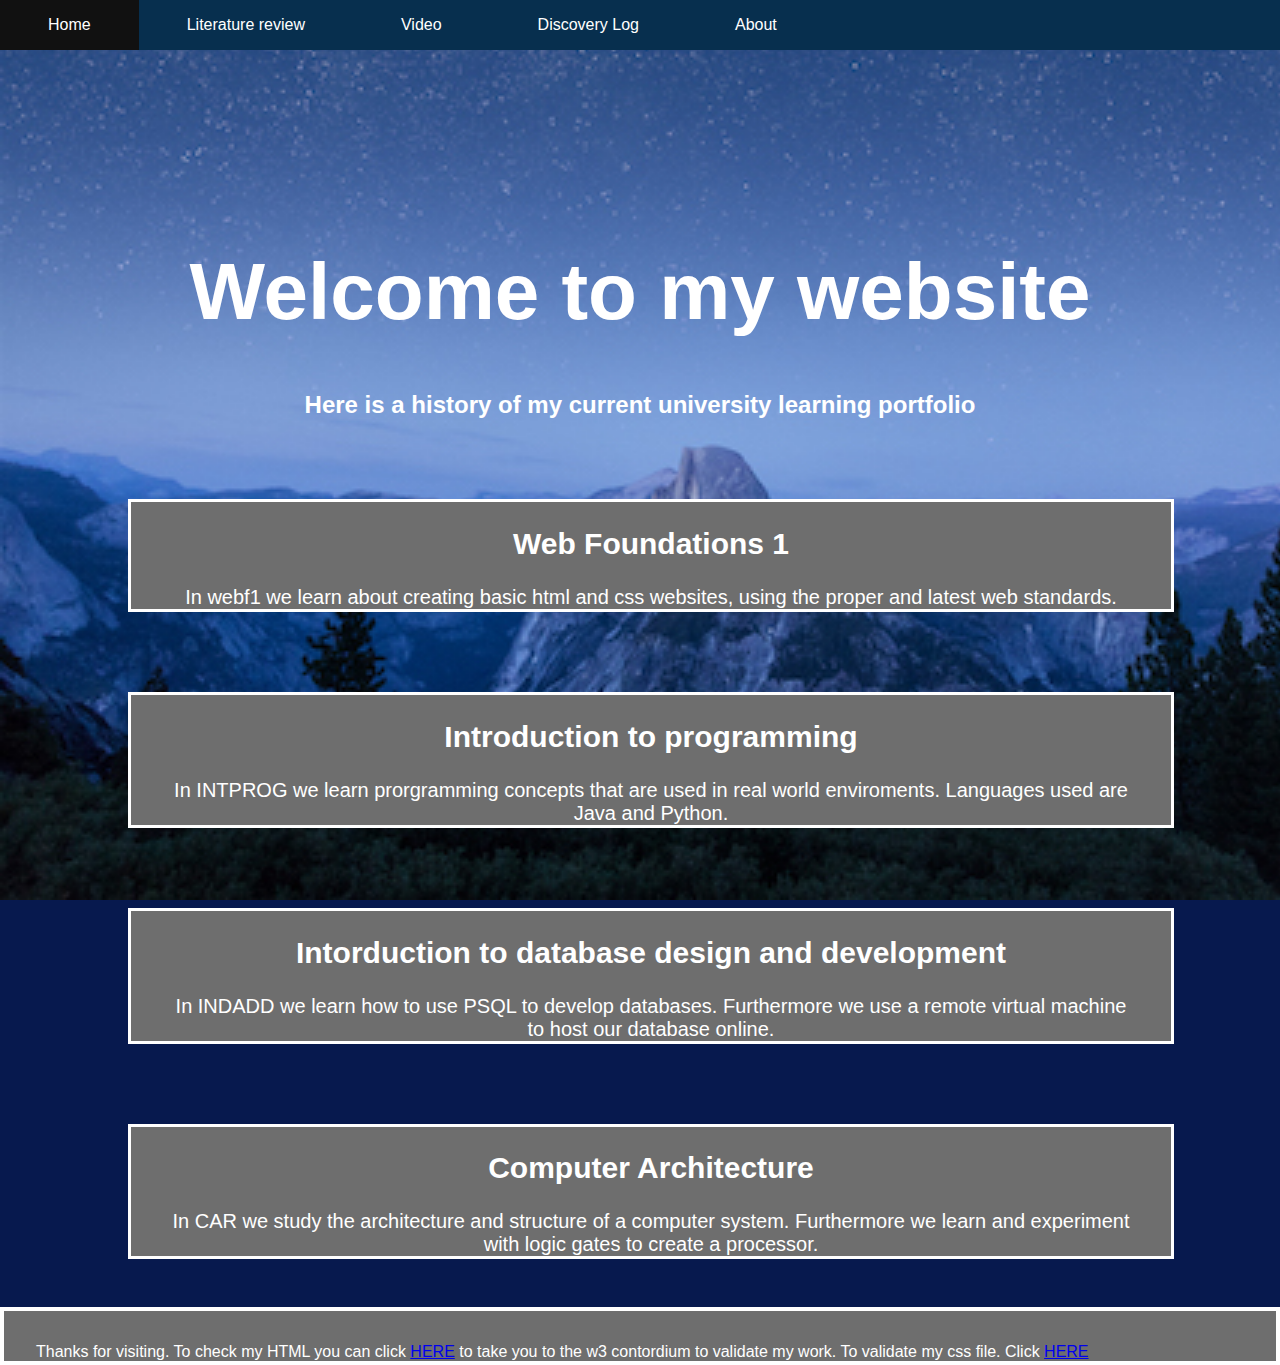
<file: index.html>
<!DOCTYPE html>
<html>
<head>
  <meta name="viewport" content="width=device-width, initial-scale=0.75">
  <meta charset="UTF-8">
  <link rel="stylesheet" href="style.css">
  <title> Home - WebF1</title>
</head>

<body>
  <div class="bg-image"></div>


  <ul class = "nav">
    <li class = "nav"><a href="index.html">Home</a></li>
    <li class = "nav"><a href="literaturereview.html">Literature review</a></li>
    <li class = "nav"><a href="video.html">Video</a></li>
    <li class = "nav"><a href="progress.html">Discovery Log</a></li>
    <li class = "nav"><a href="about.html">About</a></li>
  </ul>
<h1> Welcome to my website </h1>
  <h2> Here is a history of my current university learning portfolio</h2>
  <section class = "box">
    <h2> Web Foundations 1</h2>
    In webf1 we learn about creating basic html and css websites, using the proper and latest web standards.
  </section>

  <section class = "box">
    <h2> Introduction to programming</h2>
    In INTPROG we learn prorgramming concepts that are used in real world enviroments. Languages used are Java and Python.
  </section>

  <section class = "box">
    <h2> Intorduction to database design and development</h2>
    In INDADD we learn how to use PSQL to develop databases. Furthermore we use a remote virtual machine to host our database online.
  </section>

  <section class = "box">
    <h2> Computer Architecture</h2>
    In CAR we study the architecture and structure of a computer system. Furthermore we learn and experiment with logic gates to create a processor.
  </section>
  <footer>
    Thanks for visiting. To check my HTML you can click <a href = "https://validator.w3.org/check?uri=referer"> HERE</a> to take you to the w3 contordium to validate my work. To validate my css file. Click <a href = "https://jigsaw.w3.org/css-validator/check/referer"> HERE</a>
  </footer>
</body>

</html>
</file>
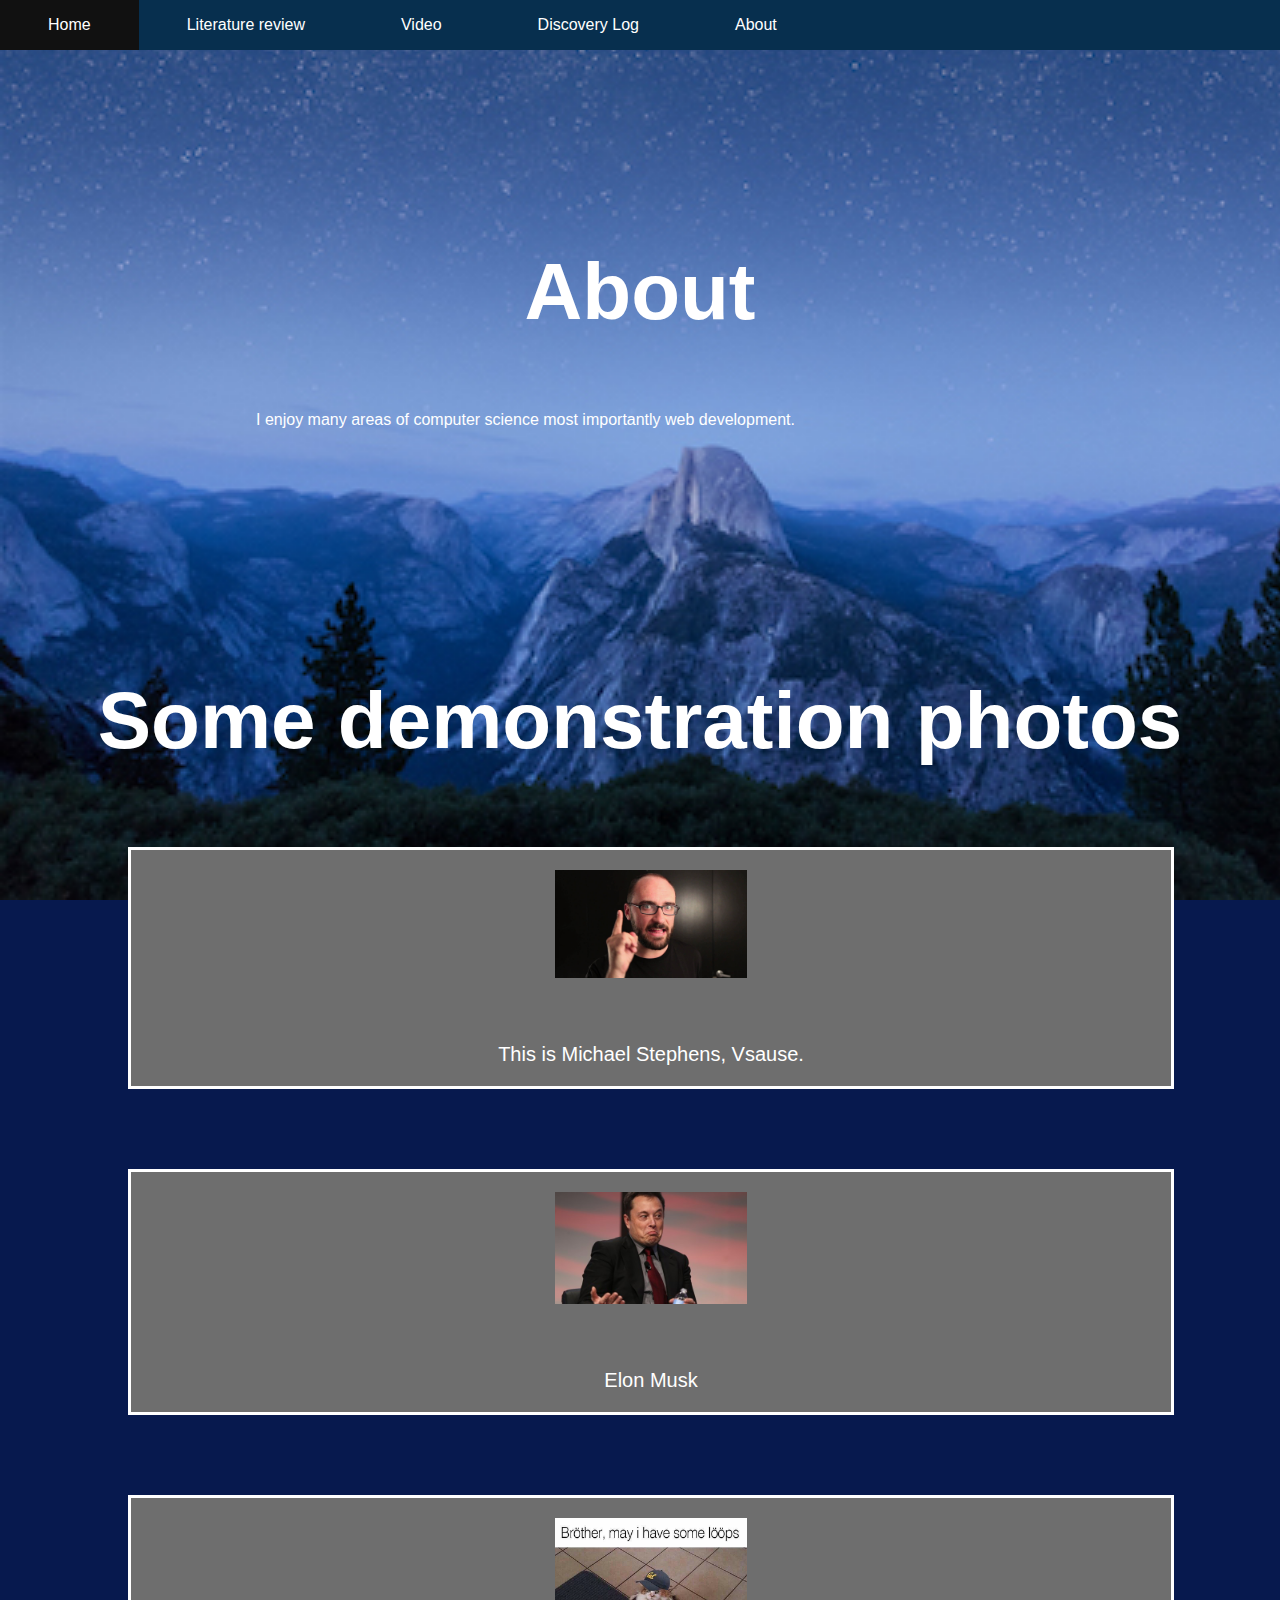
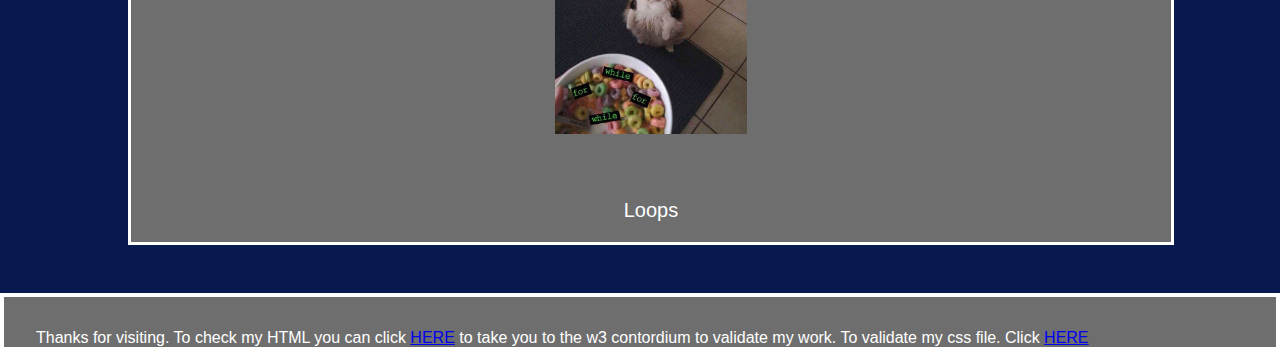
<file: about.html>
<!DOCTYPE html>
<html>
<head>
  <meta name="viewport" content="width=device-width, initial-scale=1.0">
  <meta charset="UTF-8">
  <link rel="stylesheet" href="style.css">
  <title>About - WebF1</title>
</head>
<body>
  <ul class = "nav">
    <li class = "nav"><a class="Home" href="index.html">Home</a></li>
    <li class = "nav"><a href="literaturereview.html">Literature review</a></li>
    <li class = "nav"><a href="video.html">Video</a></li>
    <li class = "nav"><a href="progress.html">Discovery Log</a></li>
    <li class = "nav"><a href="about.html">About</a></li>
  </ul>
  <h1>About</h1>
  <p>  I enjoy many areas of computer science most importantly web development.

<h1> Some demonstration photos </h1>

    <section class = 'box'>
      <a href="https://www.youtube.com/watch?v=oBBvUHubaYU&feature=share"> <img src="vsause.png" alt="Vsause's Michael Stevens" aria-describedby="Vsauseinfo"> </a>
      <p>This is Michael Stephens, Vsause.
      <p id = "Vsauseinfo" hidden>
        This is a picture of Vsause. He is holding up his index finger.
      </p>
    </section>

    <section class = 'box'>
      <img src="elonM.png" alt="Elon Musk" aria-describedby="Eloninfo">
      <p>Elon Musk</p>
      <p id = "Eloninfo" hidden>
        This is a picture of Elon Musk. He has his Jeff who face on.
      </p>
    </section>

    <section class = 'box'>
      <img src="loops.png" alt="meme" aria-describedby="Loopinfo">
      <p>Loops</p>
      <p id = "Loopinfo" hidden>
        Cat looking at a bowl of fruit loops. Meme caption reads "brother, may i have some loops."
      </p>
    </section>

    <footer>
      Thanks for visiting. To check my HTML you can click <a href = "https://validator.w3.org/check?uri=referer"> HERE</a> to take you to the w3 contordium to validate my work. To validate my css file. Click <a href = "https://jigsaw.w3.org/css-validator/check/referer"> HERE</a>
    </footer>
  </html>
</file>
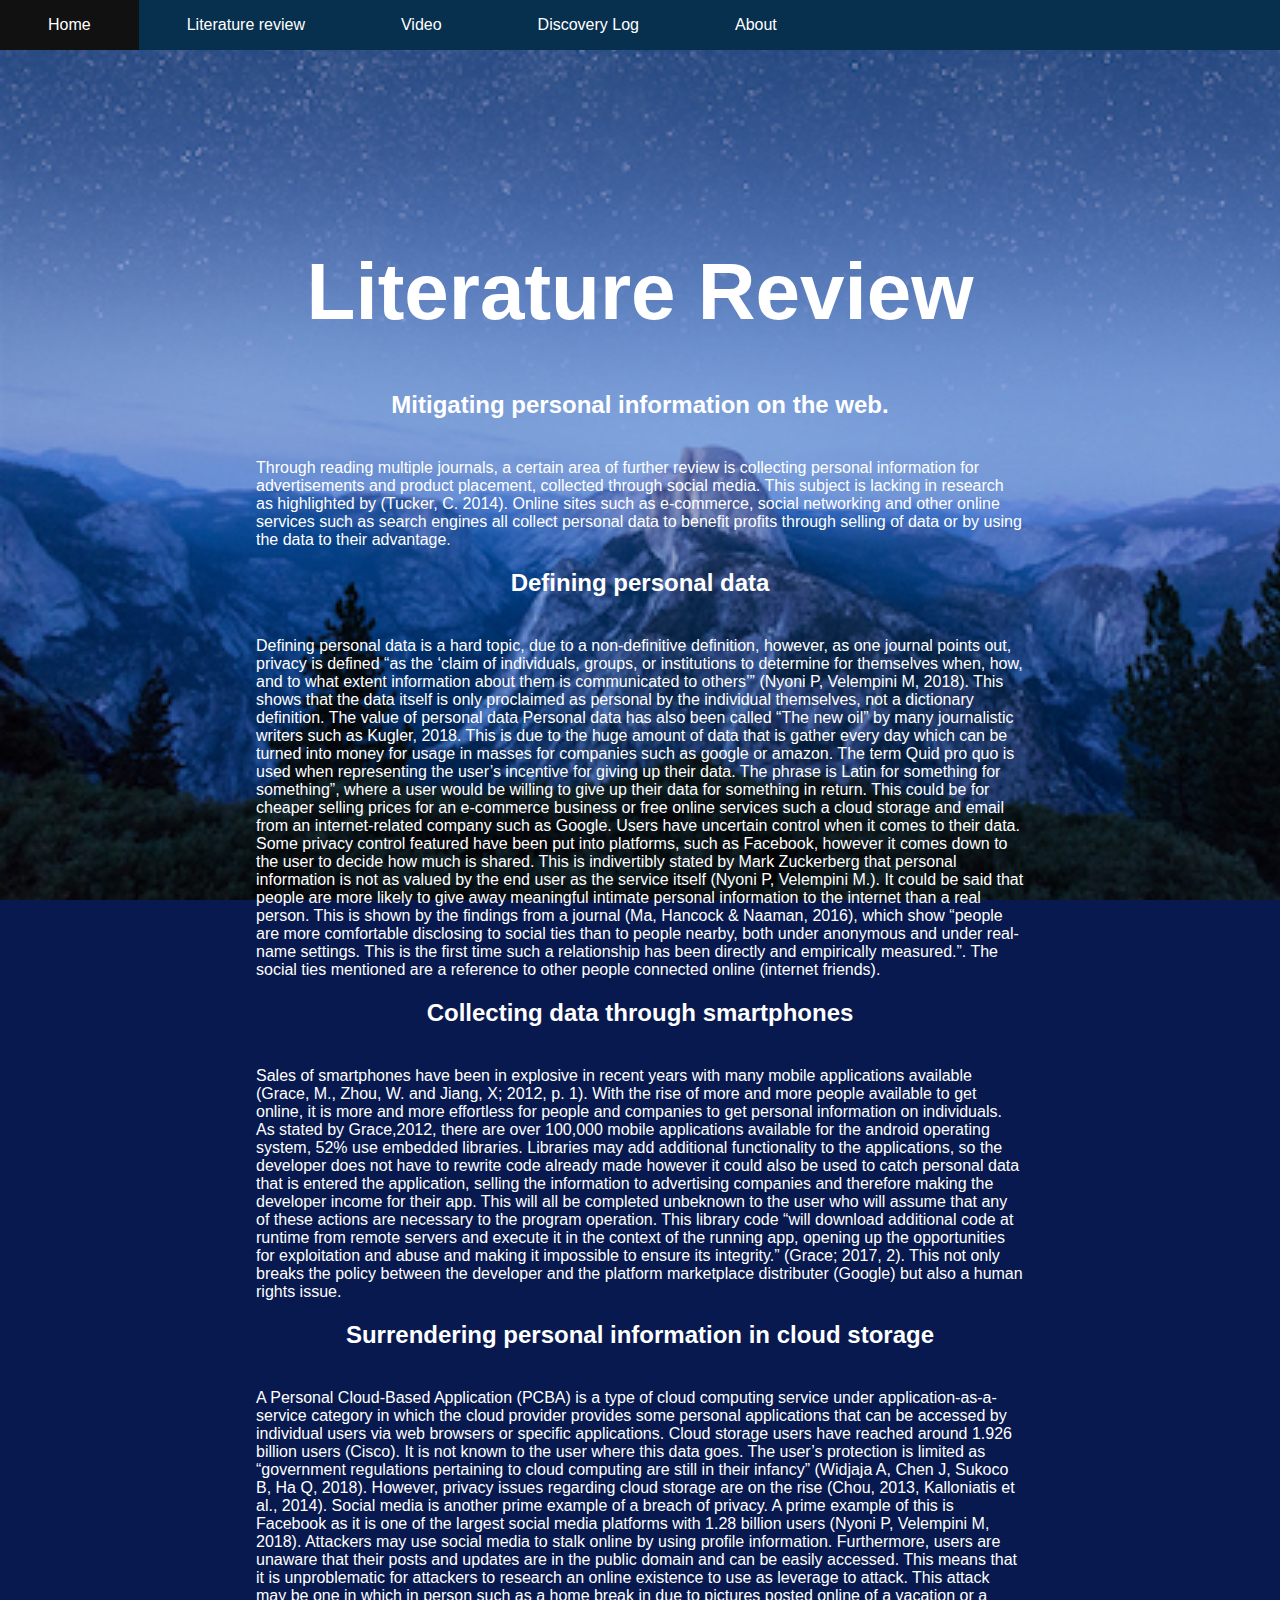
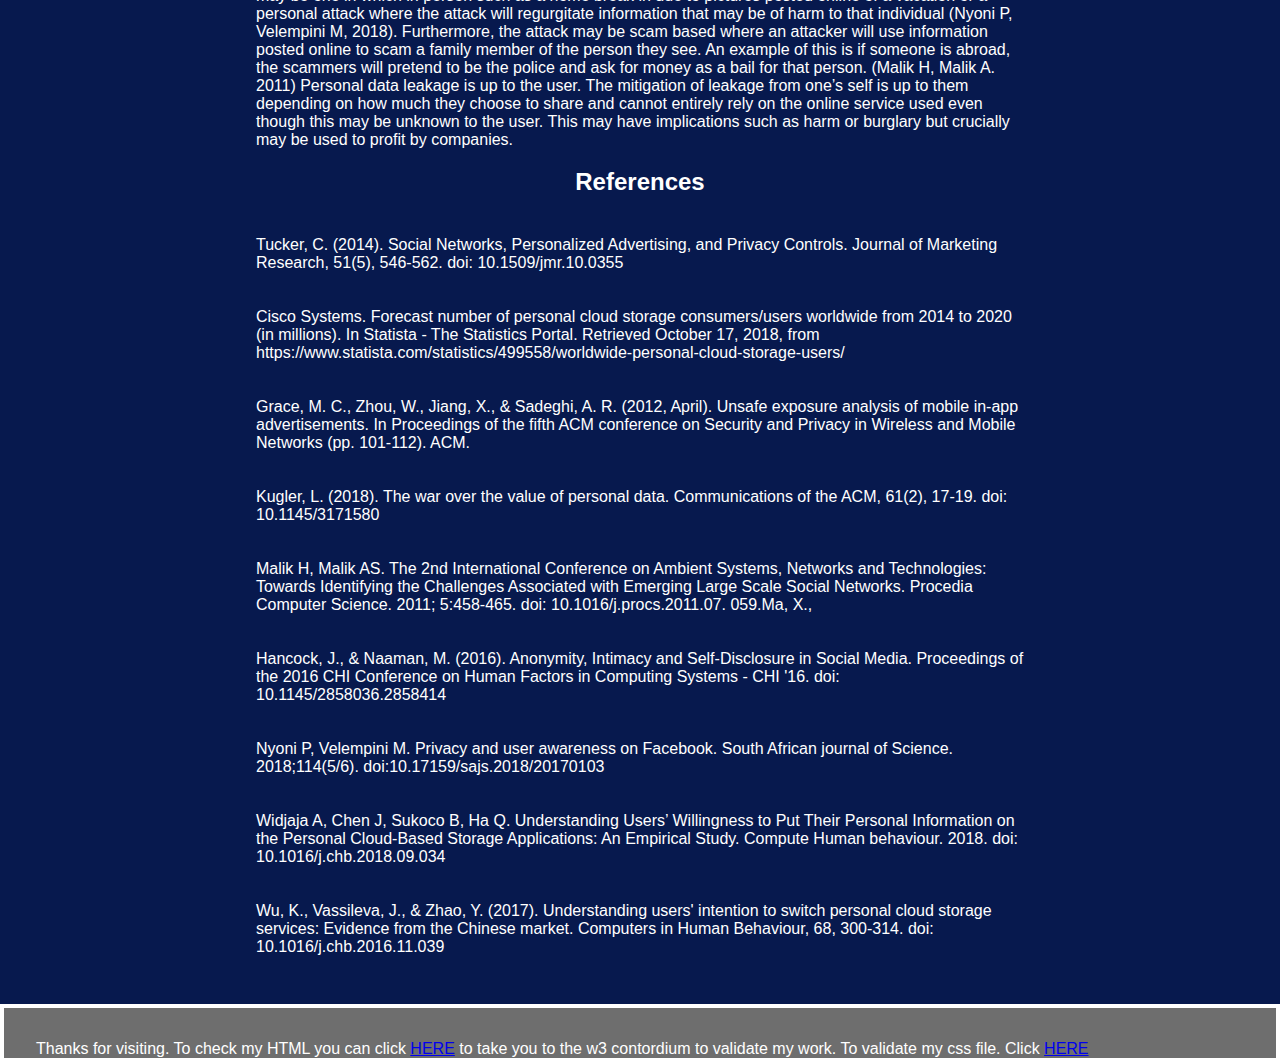
<file: literaturereview.html>
<!DOCTYPE html>

<head>
  <meta charset="utf-8">


  <meta name="viewport" content="width=device-width, initial-scale=1.0">
  <link rel="stylesheet" href="style.css">
  <title> Literature Review - WebF1</title>
</head>

<body>
  <!-- NAVIGATION BAR -->
  <ul class = "nav">
    <li class = "nav"><a class="Home" href="index.html">Home</a></li>
    <li class = "nav"><a href="literaturereview.html">Literature review</a></li>
    <li class = "nav"><a href="video.html">Video</a></li>
    <li class = "nav"><a href="progress.html">Discovery Log</a></li>
    <li class = "nav"><a href="about.html">About</a></li>
  </ul>
  <!-- REST OF DOCUMENT -->

  <h1>Literature Review</h1>

  <h2> Mitigating personal information on the web.</h2>

  <p>Through reading multiple journals, a certain area of further review is collecting personal information for advertisements and product placement, collected through social media. This subject is lacking in research as highlighted by (Tucker, C. 2014). Online sites such as e-commerce, social networking and other online services such as search engines all collect personal data to benefit profits through selling of data or by using the data to their advantage.
  <h2>Defining personal data</h2>
  <p> Defining personal data is a hard topic, due to a non-definitive definition, however, as one journal points out, privacy is defined “as the ‘claim of individuals, groups, or institutions to determine for themselves when, how, and to what extent information about them is communicated to others’” (Nyoni P, Velempini M, 2018). This shows that the data itself is only proclaimed as personal by the individual themselves, not a dictionary definition.
    The value of personal data
    Personal data has also been called “The new oil” by many journalistic writers such as Kugler, 2018. This is due to the huge amount of data that is gather every day which can be turned into money for usage in masses for companies such as google or amazon. The term Quid pro quo is used when representing the user’s incentive for giving up their data. The phrase is Latin for something for something”, where a user would be willing to give up their data for something in return. This could be for cheaper selling prices for an e-commerce business or free online services such a cloud storage and email from an internet-related company such as Google.
    Users have uncertain control when it comes to their data. Some privacy control featured have been put into platforms, such as Facebook, however it comes down to the user to decide how much is shared. This is indivertibly stated by Mark Zuckerberg that personal information is not as valued by the end user as the service itself (Nyoni P, Velempini M.).
    It could be said that people are more likely to give away meaningful intimate personal information to the internet than a real person. This is shown by the findings from a journal (Ma, Hancock & Naaman, 2016), which show “people are more comfortable disclosing to social ties than to people nearby, both under anonymous and under real-name settings. This is the ﬁrst time such a relationship has been directly and empirically measured.”. The social ties mentioned are a reference to other people connected online (internet friends).
    <h2>Collecting data through smartphones</h2>
    <p>Sales of smartphones have been in explosive in recent years with many mobile applications available (Grace, M., Zhou, W. and Jiang, X; 2012, p. 1). With the rise of more and more people available to get online, it is more and more effortless for people and companies to get personal information on individuals.
    As stated by Grace,2012, there are over 100,000 mobile applications available for the android operating system, 52% use embedded libraries. Libraries may add additional functionality to the applications, so the developer does not have to rewrite code already made however it could also be used to catch personal data that is entered the application, selling the information to advertising companies and therefore making the developer income for their app. This will all be completed unbeknown to the user who will assume that any of these actions are necessary to the program operation.
    This library code “will download additional code at runtime from remote servers and execute it in the context of the running app, opening up the opportunities for exploitation and abuse and making it impossible to ensure its integrity.” (Grace; 2017, 2). This not only breaks the policy between the developer and the platform marketplace distributer (Google) but also a human rights issue.</p>
    <h2>Surrendering personal information in cloud storage</h2>
    <p>A Personal Cloud-Based Application (PCBA) is a type of cloud computing service under application-as-a-service category in which the cloud provider provides some personal applications that can be accessed by individual users via web browsers or specific applications. Cloud storage users have reached around 1.926 billion users (Cisco). It is not known to the user where this data goes. The user’s protection is limited as “government regulations pertaining to cloud computing are still in their infancy” (Widjaja A, Chen J, Sukoco B, Ha Q, 2018). However, privacy issues regarding cloud storage are on the rise (Chou, 2013, Kalloniatis et al., 2014).
    Social media is another prime example of a breach of privacy. A prime example of this is Facebook as it is one of the largest social media platforms with 1.28 billion users (Nyoni P, Velempini M, 2018). Attackers may use social media to stalk online by using profile information. Furthermore, users are unaware that their posts and updates are in the public domain and can be easily accessed. This means that it is unproblematic for attackers to research an online existence to use as leverage to attack. This attack may be one in which in person such as a home break in due to pictures posted online of a vacation or a personal attack where the attack will regurgitate information that may be of harm to that individual (Nyoni P, Velempini M, 2018).
    Furthermore, the attack may be scam based where an attacker will use information posted online to scam a family member of the person they see. An example of this is if someone is abroad, the scammers will pretend to be the police and ask for money as a bail for that person. (Malik H, Malik A. 2011)

    Personal data leakage is up to the user. The mitigation of leakage from one’s self is up to them depending on how much they choose to share and cannot entirely rely on the online service used even though this may be unknown to the user. This may have implications such as harm or burglary but crucially may be used to profit by companies.
  </p>


  <h2>References</h2>
  <p>Tucker, C. (2014). Social Networks, Personalized Advertising, and Privacy Controls. Journal of Marketing Research, 51(5), 546-562. doi: 10.1509/jmr.10.0355</p>
  <p>Cisco Systems. Forecast number of personal cloud storage consumers/users worldwide from 2014 to 2020 (in millions). In Statista - The Statistics Portal. Retrieved October 17, 2018, from https://www.statista.com/statistics/499558/worldwide-personal-cloud-storage-users/</p>
  <p>Grace, M. C., Zhou, W., Jiang, X., & Sadeghi, A. R. (2012, April). Unsafe exposure analysis of mobile in-app advertisements. In Proceedings of the fifth ACM conference on Security and Privacy in Wireless and Mobile Networks (pp. 101-112). ACM.
  <p>Kugler, L. (2018). The war over the value of personal data. Communications of the ACM, 61(2), 17-19. doi: 10.1145/3171580
  <p>Malik H, Malik AS. The 2nd International Conference on Ambient Systems, Networks and Technologies: Towards Identifying the Challenges Associated with Emerging Large Scale Social Networks. Procedia Computer Science. 2011; 5:458-465. doi: 10.1016/j.procs.2011.07. 059.Ma, X.,
  <p>Hancock, J., & Naaman, M. (2016). Anonymity, Intimacy and Self-Disclosure in Social Media. Proceedings of the 2016 CHI Conference on Human Factors in Computing Systems - CHI '16. doi: 10.1145/2858036.2858414
  <p>Nyoni P, Velempini M. Privacy and user awareness on Facebook. South African journal of Science. 2018;114(5/6). doi:10.17159/sajs.2018/20170103
  <p>Widjaja A, Chen J, Sukoco B, Ha Q. Understanding Users’ Willingness to Put Their Personal Information on the Personal Cloud-Based Storage Applications: An Empirical Study. Compute Human behaviour. 2018. doi: 10.1016/j.chb.2018.09.034
  <p>Wu, K., Vassileva, J., & Zhao, Y. (2017). Understanding users' intention to switch personal cloud storage services: Evidence from the Chinese market. Computers in Human Behaviour, 68, 300-314. doi: 10.1016/j.chb.2016.11.039
    <footer>
      Thanks for visiting. To check my HTML you can click <a href = "https://validator.w3.org/check?uri=referer"> HERE</a> to take you to the w3 contordium to validate my work. To validate my css file. Click <a href = "https://jigsaw.w3.org/css-validator/check/referer"> HERE</a>
    </footer>
</body>
</file>
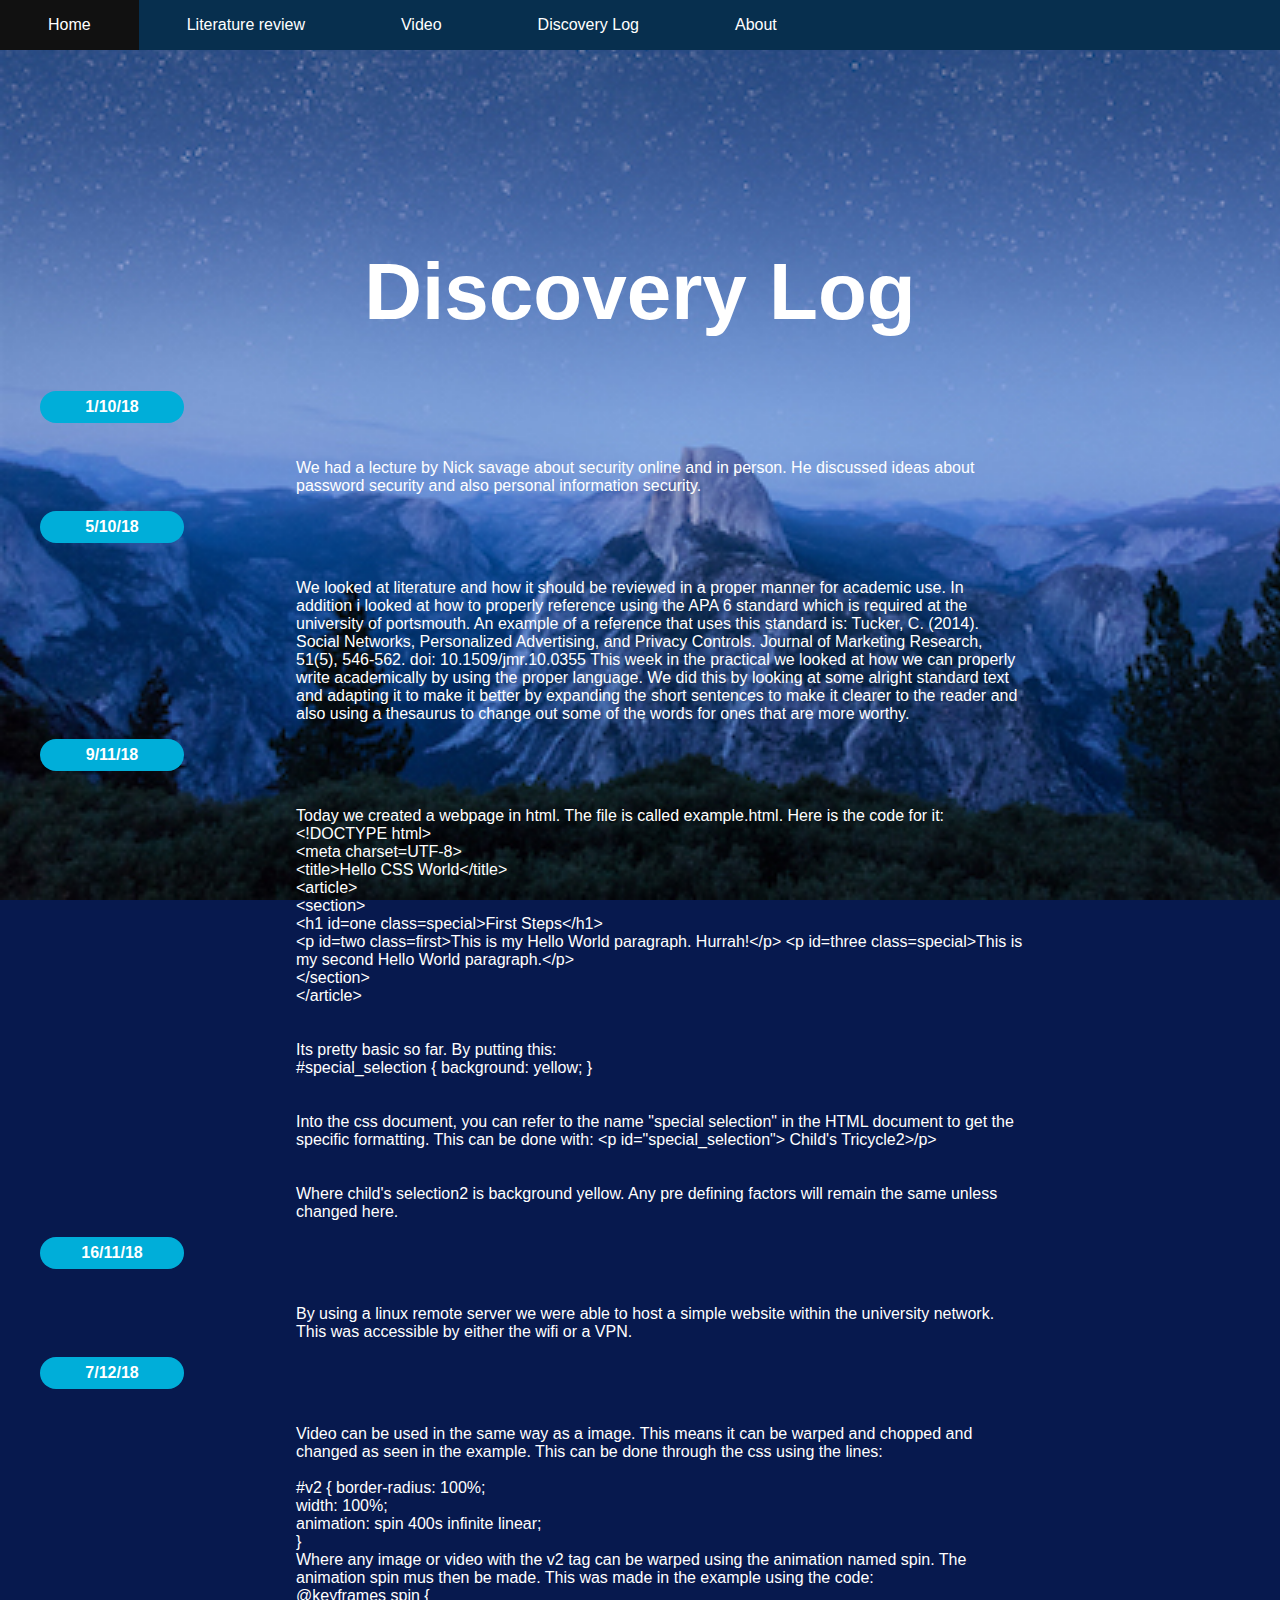
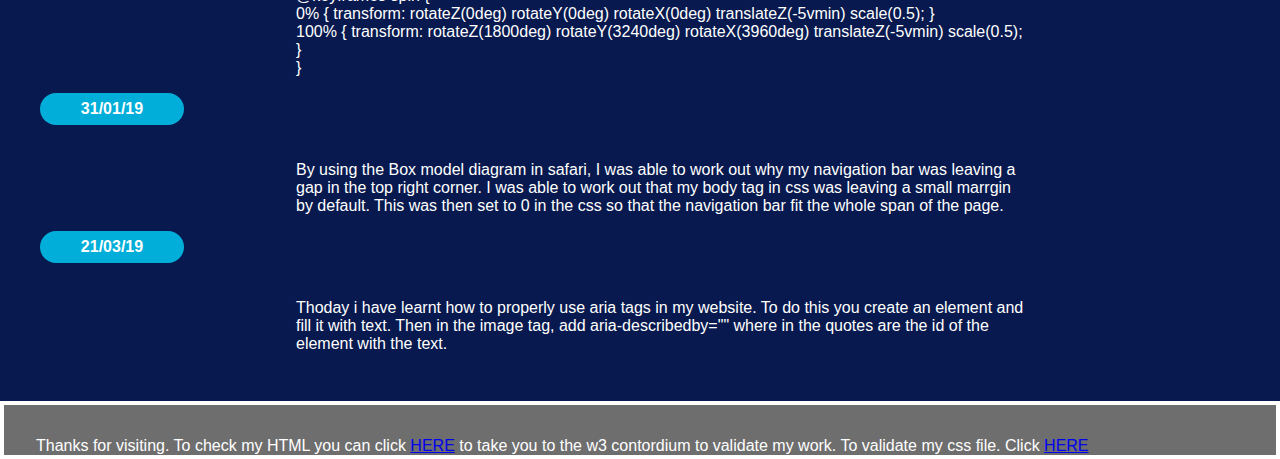
<file: progress.html>
<!DOCTYPE Html>
<html>
<head>
  <link rel="stylesheet" href="style.css">
  <meta name="viewport" content="width=device-width, initial-scale=1.0">
  <title>Discovery Log - WebF1</title>
</head>

<body>
  <!-- NAVIGATION BAR -->
  <ul class = "nav">
    <li class = "nav"><a class="Home" href="index.html">Home</a></li>
    <li class = "nav"><a href="literaturereview.html">Literature review</a></li>
    <li class = "nav"><a href="video.html">Video</a></li>
    <li class = "nav"><a href="progress.html">Discovery Log</a></li>
    <li class = "nav"><a href="about.html">About</a></li>
  </ul>
  <h1>Discovery Log</h1>


<!-- discovery log -->
  <ul class="list-ic vertical">
  	<li class = "log">
  		<span>1/10/18</span>
  		<a><p>
        We had a lecture by Nick savage about security online and in person. He discussed ideas about password security and also personal information security.

      </a>
    </li>
    <li class = "log">
    <span>5/10/18</span>
      <a><p>We looked at literature and how it should be reviewed in a proper manner for academic use. In addition i looked at how to properly reference using the APA 6 standard which is required at the university of portsmouth. An example of a reference that uses this standard is: Tucker, C. (2014). Social Networks, Personalized Advertising, and Privacy Controls. Journal of Marketing Research, 51(5), 546-562. doi: 10.1509/jmr.10.0355
        This week in the practical we looked at how we can properly write academically by using the proper language. We did this by looking at some alright standard text and adapting it to make it better by expanding the short sentences to make it clearer to the reader and also using a thesaurus to change out some of the words for ones that are more worthy.
      </a>
  	</li>
  	<li class = "log">
  		<span> 9/11/18</span>
  		<a><p>Today we created a webpage in html. The file is called example.html. Here is the code for it:<br>
        &lt;!DOCTYPE html>
        <br>
        &lt;meta charset=UTF-8>
        <br>
        &lt;title>Hello CSS World&lt;/title>
        <br>
        &lt;article>
        <br>
        &lt;section>
        <br>
        &lt;h1 id=one class=special>First Steps&lt;/h1>
        <br>
        &lt;p id=two class=first>This is my Hello World paragraph.  Hurrah!&lt;/p>
        &lt;p id=three class=special>This is my second Hello World paragraph.&lt;/p>
        <br>
        &lt;/section>
        <br>
        &lt;/article>
        <p>Its pretty basic so far.
        By putting this:
        <br>
        #special_selection {
          background: yellow;
        }
        <p>Into the css document, you can refer to the name "special selection" in the HTML document to get the specific formatting.
          This can be done with:
        &lt;p id="special_selection"> Child's Tricycle2&gt;/p>
        <p>Where child's selection2 is background yellow. Any pre defining factors will remain the same unless changed here.
      </a>
  	</li>
  	<li class = "log">
  		<span>16/11/18</span>
  		<a><p>
        By using a linux remote server we were able to host a simple website within the university network. This was accessible by either the wifi or a VPN.
      </a>
    </li>
    <li class = "log">
      <span>7/12/18</span>
    <a>
      <p>Video can be used in the same way as a image. This means it can be warped and chopped and changed as seen in the example. This can be done through the css using the lines:<br>
        <br>
        #v2 {
          border-radius: 100%;<br>
          width: 100%; <br>
          animation: spin 400s infinite linear; <br>
        }<br>
      Where any image or video with the v2 tag can be warped using the animation named spin. The animation spin mus then be made. This was made in the example using the code:<br>

      @keyframes spin {<br>
          0% { transform: rotateZ(0deg) rotateY(0deg) rotateX(0deg) translateZ(-5vmin) scale(0.5); }<br>
          100% { transform: rotateZ(1800deg) rotateY(3240deg) rotateX(3960deg) translateZ(-5vmin)  scale(0.5); }<br>
        }<br>
    </a>
  </li>
  <li class = "log">
    <span> 31/01/19</span>
      <a>
        <p> By using the Box model diagram in safari, I was able to work out why my navigation bar was leaving a gap in the top right corner. I was able to work out that my body tag in css was leaving a small marrgin by default. This was then set to 0 in the css so that the navigation bar fit the whole span of the page.
      </a>
  </li>

  <li class = "log">
    <span> 21/03/19</span>
      <a>
        <p>  Thoday i have learnt how to properly use aria tags in my website. To do this you create an element and fill it with text. Then in the image tag, add aria-describedby="" where in the quotes are the id of the element with the text.
      </a>
  </li>
</ul>
<footer>
  Thanks for visiting. To check my HTML you can click <a href = "https://validator.w3.org/check?uri=referer"> HERE</a> to take you to the w3 contordium to validate my work. To validate my css file. Click <a href = "https://jigsaw.w3.org/css-validator/check/referer"> HERE</a>
</footer>
</body>
</html>
</file>
<file: style.css>
/* Navigation css */
ul.nav {
  list-style-type: none;
  margin: 0;
  padding: 0;
  overflow: hidden;
  background-color: #072F4E;
  position: fixed;
  top: 0;
  width: 100%;
  z-index: 1;

}

 @media (max-width: 850px) {
   ul.nav {
     position: relative;
 }
}
li.nav {
  float: left;
  font-family: "SF Pro Display","SF Pro Icons","Helvetica Neue","Helvetica","Arial",sans-serif;
  font-stretch: ultra-expanded;
}

li.nav a  {
  display: block;
  color: white;
  text-align: center;
  padding: 1em 3em;
  text-decoration: none;
}




/* This is the control for when the mouse hovers over */
li.nav:hover {
  background-color: #111;
}

/* text display */

body {

   background-image: url("imagebgsmall.jpg");
   color: white;
   background-color: #07194E;
   background-repeat: no-repeat, repeat;
   background-size: cover;
   background-attachment: fixed;
   margin: 0;
   font-family: "SF Pro Display","SF Pro Icons","Helvetica Neue","Helvetica","Arial",sans-serif;
   font-style: normal;
   font-synthesis: none;
   font-weight: normal;
}


p {
  color: white;
  padding: 20px 20px 0px 0;
  /* padding-left: 20em;
  padding-right: 20em; */
  opacity: 1;
  padding-left:20vw;
  padding-right:20vw

}
@media (max-width: 850px){
  p{
    padding: 1em;
  }
}
#box {
  font-family: "Noto Sans", sans-serif;
  color: black;
  /* padding-left: 90px; */
  padding-left: 0em;
  padding-right: 0em;
  opacity: 1;



}

h1 {

  /* DESKTOP VIEW */
padding-top: 15%;
font-size: 5em;
text-align: center;
}



/* MOBILE VIEW */
@media (max-width: 850px) {
  h1{
   font-size: 2em;
 }
}

h2 {

  font-family: "Noto Sans", sans-serif;
  color: white;
}

h3 {
  font-family: "Noto Sans", sans-serif;
  color: white;
  text-align: center;
  background-color: #333;
  color: white;
}




/* for discovery log bubles and formating only */
/* Blue date bubble css control */


li.log span {
  display: inline-block;
  font-weight: 800;
  width: 9em;
  height: 2em;
  text-align: center;
  line-height: 2em;
  border-radius: 1em;
  background: #00AED9;
  color: white;
  position: relative;
}

li.log {
  list-style-type: none;
  text-align: left;
}


/* standard text */
h2 {
text-align: center;
color: white;
}

li.p {
  font-family: "Noto Sans", sans-serif;
  color: white;
  /* padding-left: 90px; */

}








/* Gray boxes */
.box{
     text-align: center;
     font-family: arial;
     font-size: 20px;
     position: relative;
     margin-left: 10vw;
     width: 75vw;
     margin-top: 4em;
     border: 3px solid white;
     background-color: #6E6E6E;
     padding-left: 2em;
     padding-right: 2em;
}



img {
  padding: 1em;
  width: 20%;
}

/* Mobile alterations to image */
@media (max-width: 850px) {
  img{
    width: 60%;
  }
  .box{
    width: 99%;
    left: 0;
    right: 0;
    padding: 0;
    margin: 0;
  }
}








footer{
      margin-top: 3em;
      font-family: arial;
      font-size: 1em;
      position: relative;
      padding-top: 2em;
      border: 0.3em solid white;
      background-color: #6E6E6E;

      padding-left: 2em;
      padding-right: 2em;

}









  /* The below css is for the video */

.VideoBox{
      font-family: arial;
     font-size: 1em;
     position: relative;
     padding-top: 1em;
     border: 0.3em solid white;
     background-color: #6E6E6E;


   }
.VideoBox p {
  vertical-align: bottom;
  float: right;
  text-align: center;

}
 /* video */

 video {
   width: 80vw;
   padding: 1vw;
   position: static;
   vertical-align: middle;
   float: left;
 }


@media (min-width: 851px){
  video {
    width: 60em;
  }

  .VideoBox{
       margin-bottom: 8em;
       padding-left: 2em;
       padding-right: 2em;
       padding-bottom: 30em;

     }
     .VideoBox p {
       vertical-align: bottom;
       float: right;
       text-align: center;

     }
}

/* mobile video */
 @media (max-width: 850px) {
  .VideoBox{
    height: 25em;
  }
  video {
   height: 15em;
   position: static;
   width: 100%;
  }
  .VideoBox p {
    vertical-align: top;
    float: right;
    text-align: center;

  }
}
</file>
